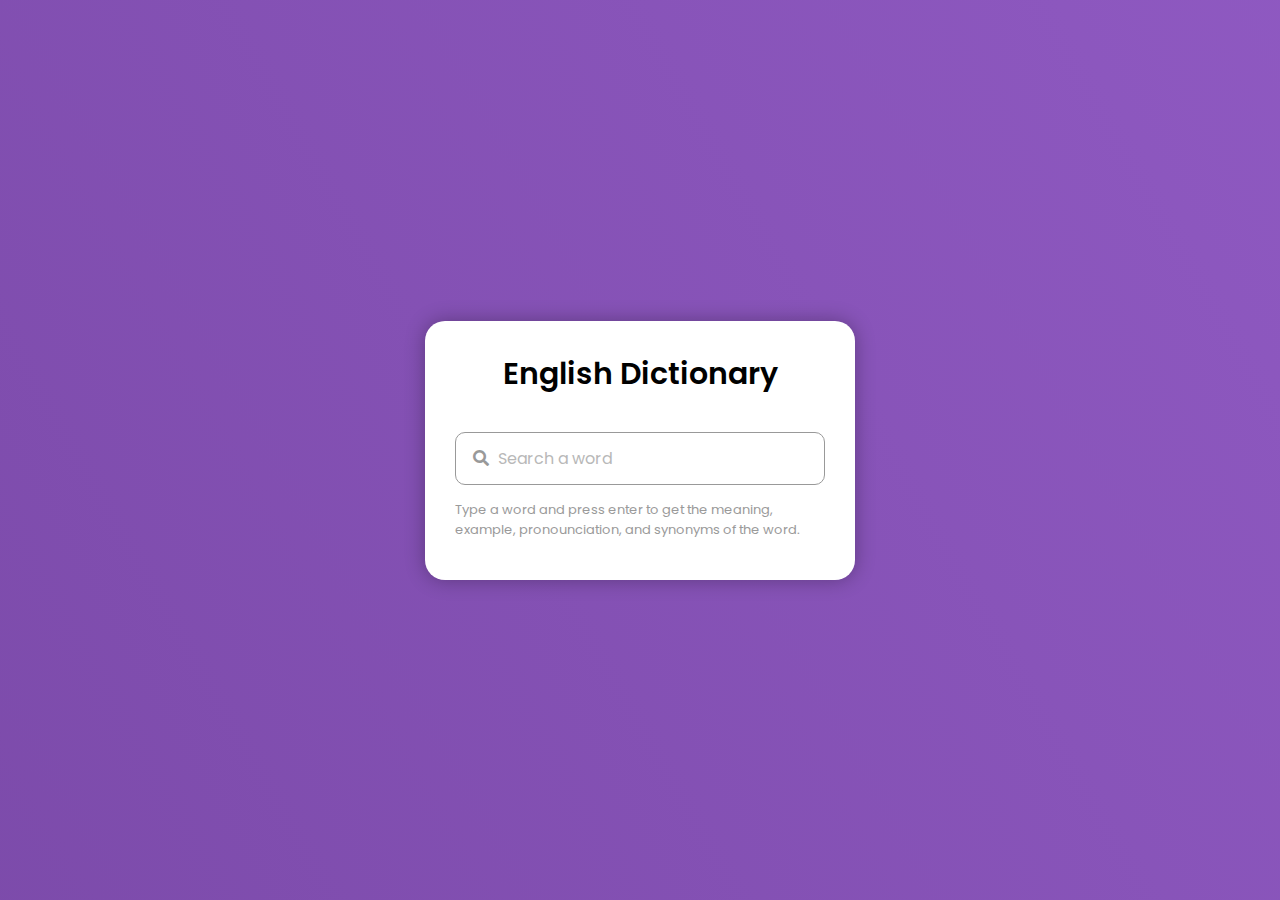
<file: index.html>
<!DOCTYPE html>
<html lang="en" dir="ltr">
    <head>
        <meta charset="utf-8">
        <title>Dictionary | LesterDMS</title>
        <link rel="icon" type="x-icon" href="img/ldmslogo.png">
        <link rel="stylesheet" href="style.css">
        <meta name="viewport" content="width=device-width, initial-scale=1.0">
        <link rel="stylesheet" href="https://fonts.googleapis.com/icon?family=Material+Icons">
        <link rel="stylesheet" href="https://cdnjs.cloudflare.com/ajax/libs/font-awesome/5.15.3/css/all.min.css">
    </head>
    <body>
        <div class="wrapper">
            <header>English Dictionary</header>
            <div class="search">
                <input type="text" placeholder="Search a word" required>
                <i class="fas fa-search"></i>
                <span class="material-icons">close</span>
            </div>
            <p class="info-text">Type a word and press enter to get the meaning, example, pronounciation, and synonyms of the word.</p>
            <ul>
                <li class="word">
                    <div class="details">
                        <p></p>
                        <span></span>
                    </div>
                    <i class="fas fa-volume-up"></i>
                </li>
                <div class="content">
                    <li class="meaning">
                        <div class="details">
                            <p>Meaning</p>
                            <span></span>
                        </div>
                    </li>
                    <li class="example">
                        <div class="details">
                            <p>Example</p>
                            <span></span>
                        </div>
                    </li>
                    <li class="synonyms">
                        <div class="details">
                            <p>Synonyms</p>
                            <div class="list"></div>
                        </div>
                    </li>
                </div>
            </ul>
        </div>

        <script src="script.js"></script>
    </body>
</html>
</file>
<file: style.css>
@import url('https://fonts.googleapis.com/css2?family=Poppins:wght@400;500;600;700&display=swap');
*{
    margin: 0;
    padding: 0;
    box-sizing: border-box;
    font-family: 'Poppins', sans-serif;
}
body{
    display: flex;
    align-items: center;
    justify-content: center;
    min-height: 100vh;
    background-image: linear-gradient(60deg, #63388b, #9860CD, #c79bf0);
    background-size: 600% 600%;
    animation: bgAnimatedGradient 6s infinite linear;
}
@keyframes bgAnimatedGradient{
    0%{
        background-position: 0 85%;
    }
    50%{
        background-position: 100% 20%;
    }
    100%{
        background-position: 0 85%;
    }
}
.wrapper{
    width: 430px;
    background: #fff;
    border-radius: 20px;
    padding: 30px 30px 50px;
    box-shadow: 0px 0px 20px rgb(0 0 0 / 30%);
}
.wrapper header{
    font-size: 30px;
    font-weight: 600;
    text-align: center;
}
.wrapper .search{
    position: relative;
    margin: 35px 0 18px;
}
.search input{
    height: 53px;
    width: 100%;
    outline: none;
    font-size: 16px;
    padding: 0 42px;
    border-radius: 10px;
    border: 1px solid #999;
}
.search input:focus{
    padding: 0 41px;
    border: 2px solid #63388b;
}
.search input::placeholder{
    color: #b8b8b8;
}
.search :where(i, span){
    position: absolute;
    top: 50%;
    color: #999;
    transform: translateY(-50%);
}
.search i{
    left: 18px;
    font-size: 16px;
    pointer-events: none;
}
.search input:focus ~ i{
    color: #63388b;
}
.search span{
    right: 15px;
    font-size: 18px;
    cursor: pointer;
    display: none;
}
.search input:valid ~ span{
    display: block;
}
.wrapper .info-text{
    font-size: 13px;
    color: #9a9a9a;
    margin: -3px 0 -10px;
}
.wrapper.active .info-text{
    display: none;
}
.info-text span{
    font-weight: 500;
}
.wrapper ul{
    height: 0;
    opacity: 0;
    overflow: hidden;
    transition: all 0.2s ease;
}
.wrapper.active ul{
    height: 303px;
    opacity: 1;
}
.wrapper ul li{
    display: flex;
    align-items: center;
    margin-bottom: 14px;
    padding-bottom: 17px;
    justify-content: space-between;
    border-bottom: 1px solid #ccc;
}
ul li:last-child{
    margin-bottom: 0px;
    padding-bottom: 0px;
    border-bottom: 0px;
}
ul .word p{
    font-size: 22px;
    font-weight: 500;
}
ul .word span{
    font-size: 15px;
    color: #989898;
}
ul .word i{
    cursor: pointer;
    font-size: 15px;
    color: #999;
}
ul .content{
    max-height: 215px;
    overflow-y: auto;
}
ul .content::-webkit-scrollbar{
    width: 0px;
}
.content li .details{
    padding-left: 10px;
    border-radius: 4px 0 0 4px;
    border-left: 3px solid #63388b;
}
.content li .details p{
    font-size: 17px;
    font-weight: 500;
}
.content li .details span{
    font-size: 15px;
    color: #7e7e7e;
}
.synonyms .details .list{
    display: flex;
    flex-wrap: wrap;
}
.synonyms .details .list span{
    margin-right: 5px;
    text-decoration: underline;
    cursor: pointer;
}
</file>
